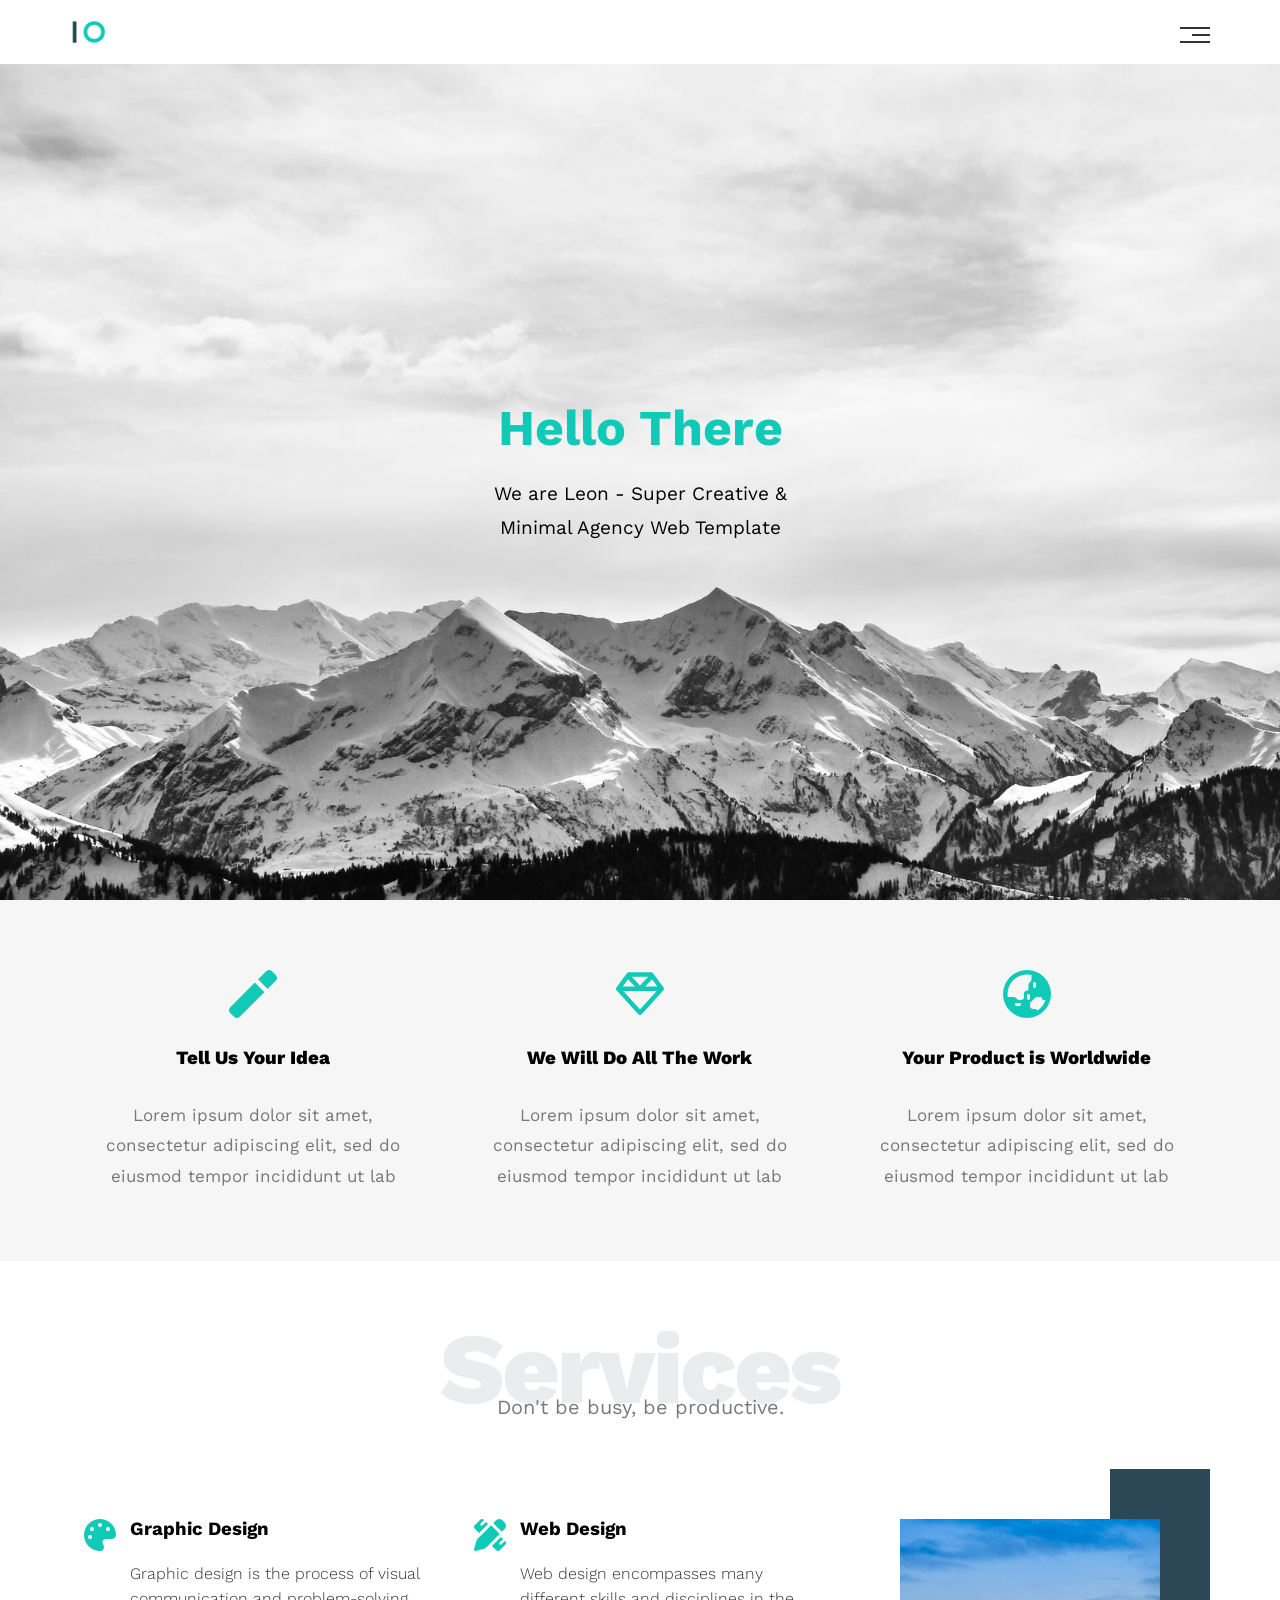
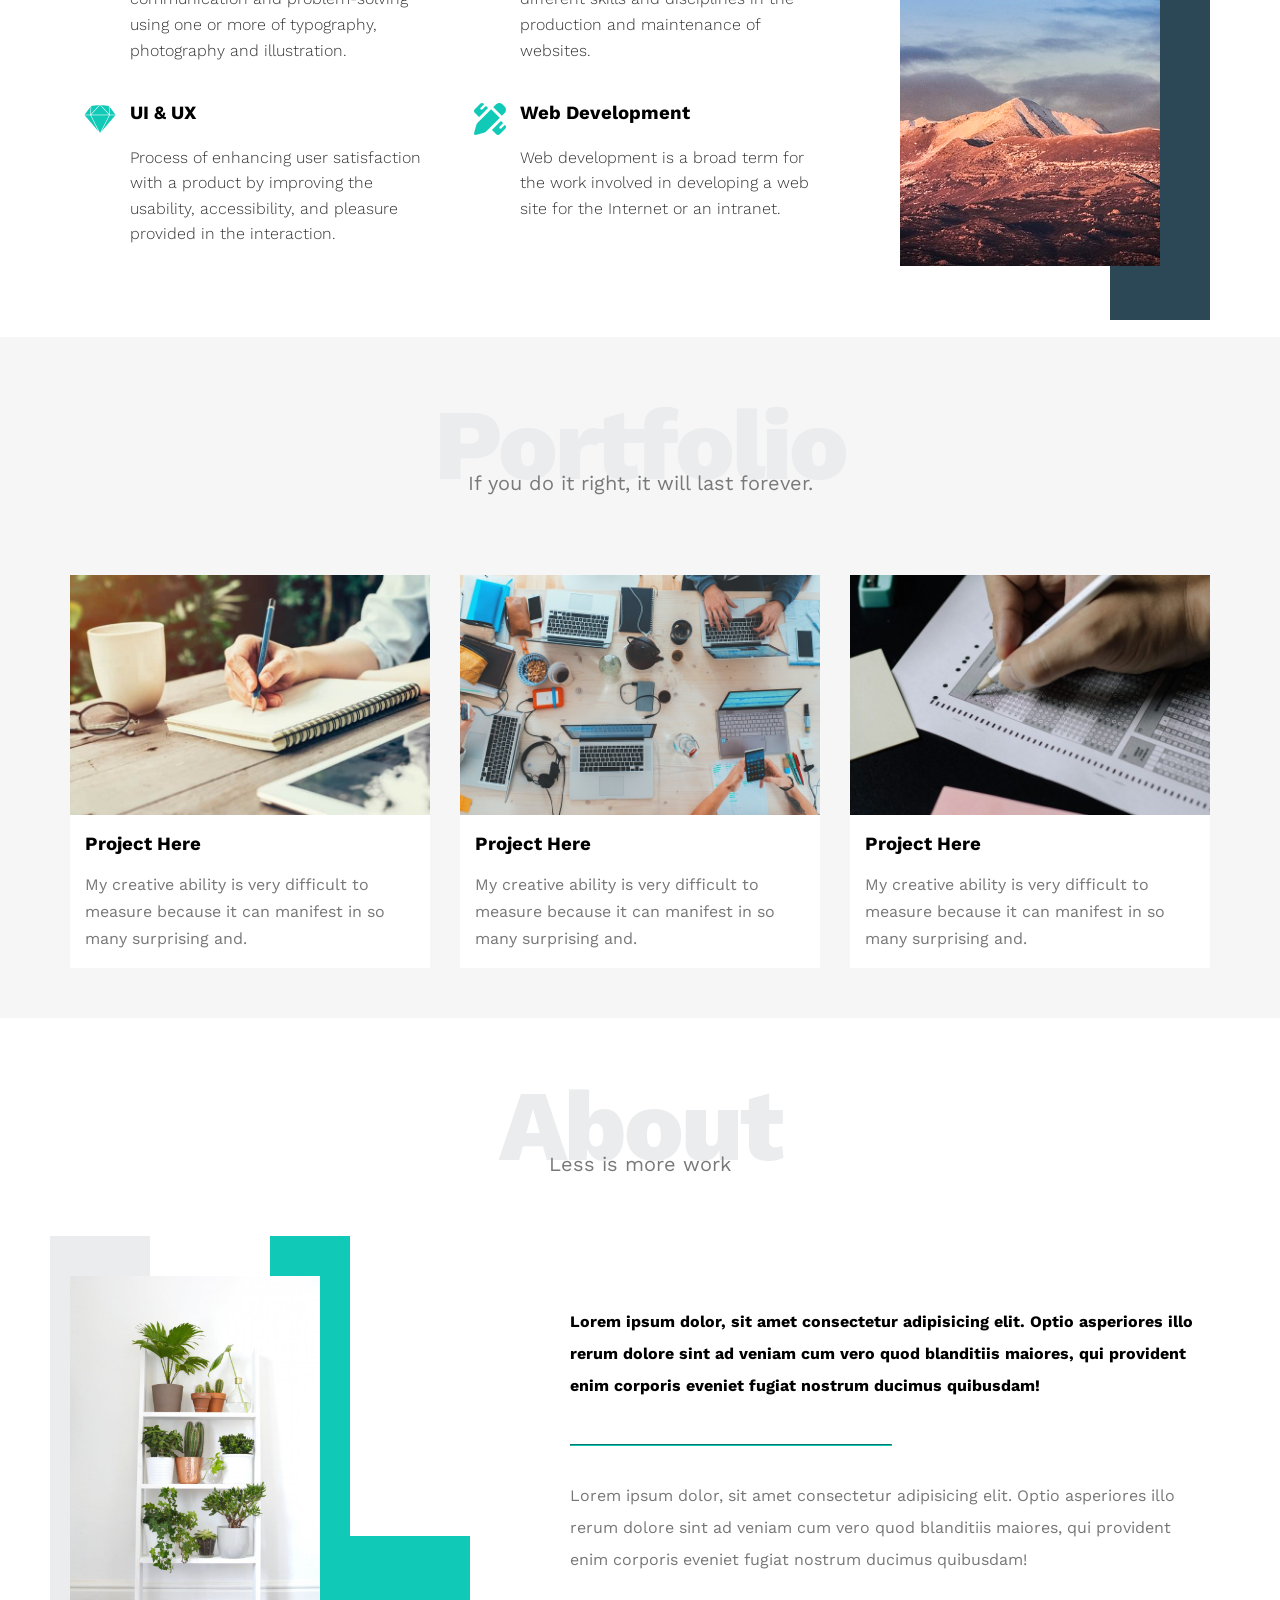
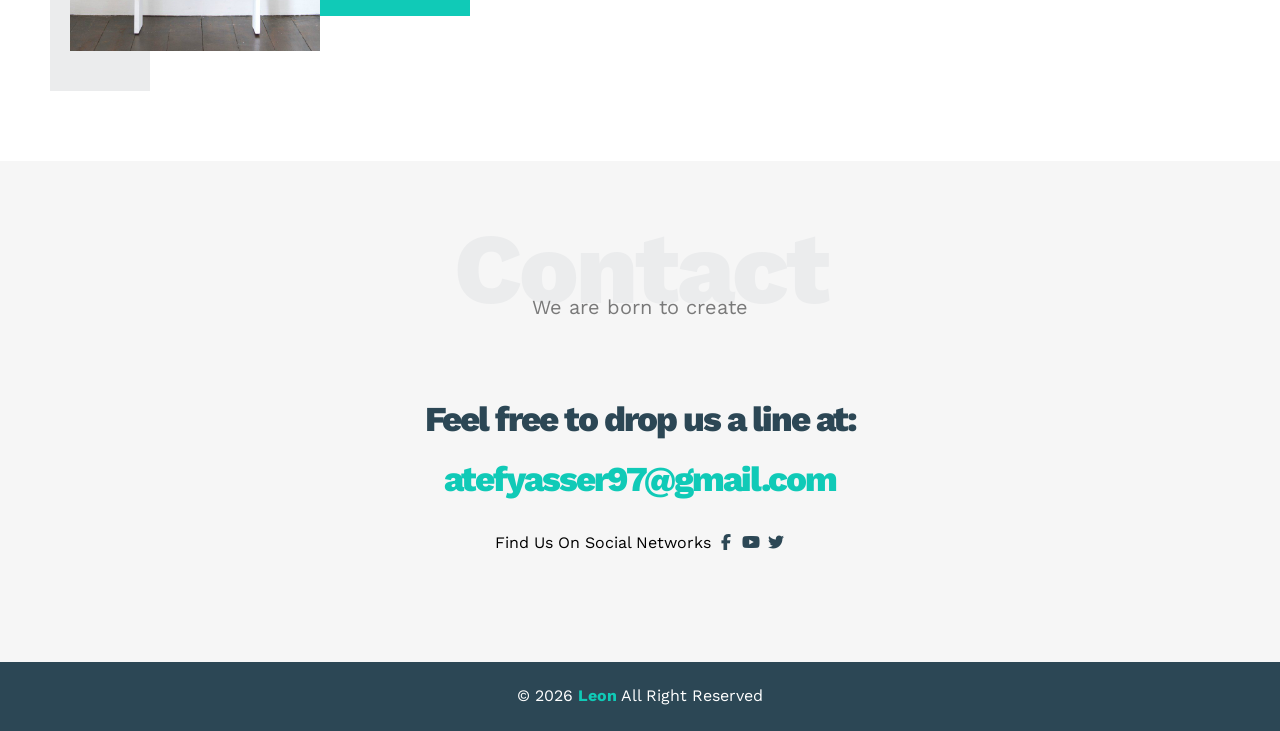
<file: Elzero-Template-01/index.html>
<!doctype html>
<html lang="en">
  <head>
    <meta charset="UTF-8" />
    <meta name="viewport" content="width=device-width, initial-scale=1.0" />
    <title>Leon | Template One</title>

    <!-- css files -->
    <link rel="stylesheet" href="./css/styles.css" />
    <link rel="stylesheet" href="./css/all.min.css" />
    <link rel="stylesheet" href="./css/normalize.css" />

    <!-- font -->
    <link rel="preconnect" href="https://fonts.googleapis.com" />
    <link rel="preconnect" href="https://fonts.gstatic.com" crossorigin />
    <link
      href="https://fonts.googleapis.com/css2?family=Work+Sans:ital,wght@0,100..900;1,100..900&display=swap"
      rel="stylesheet" />
  </head>
  <body>
    <!-- start header -->
    <header id="header">
      <div class="container">
        <img
          id="logo"
          src="./images/logo.png"
          alt="IO logo featuring a dark vertical bar followed by a teal circular ring and a dark rectangular shape on a transparent background." />
        <div id="links">
          <div id="icon">
            <span></span>
            <span></span>
            <span></span>
          </div>
          <ul id="navs">
            <li><a href="#services">Services</a></li>
            <li><a href="#portfolio">Portfolio</a></li>
            <li><a href="#about">About</a></li>
            <li><a href="#contact">Contact</a></li>
          </ul>
        </div>
      </div>
    </header>
    <!-- end header -->

    <!-- start landing -->
    <div id="landing">
      <div class="text">
        <h1>Hello There</h1>
        <p>We are Leon - Super Creative & Minimal Agency Web Template</p>
      </div>
    </div>
    <!-- end landing -->

    <!-- start features -->
    <section id="features">
      <div class="container">
        <div class="feat">
          <i class="fas fa-magic fa-3x"></i>
          <h3>Tell Us Your Idea</h3>
          <p>
            Lorem ipsum dolor sit amet, consectetur adipiscing elit, sed do
            eiusmod tempor incididunt ut lab
          </p>
        </div>
        <div class="feat">
          <i class="far fa-gem fa-3x"></i>
          <h3>We Will Do All The Work</h3>
          <p>
            Lorem ipsum dolor sit amet, consectetur adipiscing elit, sed do
            eiusmod tempor incididunt ut lab
          </p>
        </div>
        <div class="feat">
          <i class="fas fa-globe-asia fa-3x"></i>
          <h3>Your Product is Worldwide</h3>
          <p>
            Lorem ipsum dolor sit amet, consectetur adipiscing elit, sed do
            eiusmod tempor incididunt ut lab
          </p>
        </div>
      </div>
    </section>
    <!-- end features -->

    <!-- start services -->
    <section id="services">
      <div class="container">
        <h2 class="special-heading">Services</h2>
        <p>Don't be busy, be productive.</p>
        <div class="services-content">
          <div class="col">
            <div class="srv">
              <i class="fas fa-palette fa-2x"></i>
              <div class="text">
                <h3>Graphic Design</h3>
                <p>
                  Graphic design is the process of visual communication and
                  problem-solving using one or more of typography, photography
                  and illustration.
                </p>
              </div>
            </div>
            <div class="srv">
              <i class="fab fa-sketch fa-2x"></i>
              <div class="text">
                <h3>UI &amp; UX</h3>
                <p>
                  Process of enhancing user satisfaction with a product by
                  improving the usability, accessibility, and pleasure provided
                  in the interaction.
                </p>
              </div>
            </div>
          </div>
          <div class="col">
            <div class="srv">
              <i class="fas fa-pencil-ruler fa-2x"></i>
              <div class="text">
                <h3>Web Design</h3>
                <p>
                  Web design encompasses many different skills and disciplines
                  in the production and maintenance of websites.
                </p>
              </div>
            </div>
            <div class="srv">
              <i class="fas fa-pencil-ruler fa-2x"></i>
              <div class="text">
                <h3>Web Development</h3>
                <p>
                  Web development is a broad term for the work involved in
                  developing a web site for the Internet or an intranet.
                </p>
              </div>
            </div>
          </div>
          <div class="col">
            <div class="image image-column">
              <img
                src="images/services.jpg"
                alt="A snow-capped mountain peak bathed in warm golden sunlight under a partly cloudy blue sky." />
            </div>
          </div>
        </div>
      </div>
    </section>
    <!-- end services -->

    <!-- start portfolio -->
    <section id="portfolio">
      <div class="container">
        <h2 class="special-heading">Portfolio</h2>
        <p>If you do it right, it will last forever.</p>
        <div class="portfolio-content">
          <div class="card">
            <img src="images/portfolio-1.jpg" alt="" />
            <div class="info">
              <h3>Project Here</h3>
              <p>
                My creative ability is very difficult to measure because it can
                manifest in so many surprising and.
              </p>
            </div>
          </div>
          <div class="card">
            <img src="images/portfolio-2.jpg" alt="" />
            <div class="info">
              <h3>Project Here</h3>
              <p>
                My creative ability is very difficult to measure because it can
                manifest in so many surprising and.
              </p>
            </div>
          </div>
          <div class="card">
            <img src="images/portfolio-3.jpg" alt="" />
            <div class="info">
              <h3>Project Here</h3>
              <p>
                My creative ability is very difficult to measure because it can
                manifest in so many surprising and.
              </p>
            </div>
          </div>
        </div>
      </div>
    </section>
    <!-- end portfolio -->

    <!-- start about -->
    <section id="about">
      <div class="container">
        <h2 class="special-heading">About</h2>
        <p>Less is more work</p>
        <div class="about-content">
          <div class="image">
            <img
              src="./images/about.jpg"
              class="about-img"
              alt="A white ladder-style shelf against a white wall displaying several potted indoor plants, including leafy green plants, succulents, and cacti in assorted pots and glass containers." />
          </div>
          <div class="text">
            <p class="bold">
              Lorem ipsum dolor, sit amet consectetur adipisicing elit. Optio
              asperiores illo rerum dolore sint ad veniam cum vero quod
              blanditiis maiores, qui provident enim corporis eveniet fugiat
              nostrum ducimus quibusdam!
            </p>
            <hr class="break-line" />
            <p class="gray">
              Lorem ipsum dolor, sit amet consectetur adipisicing elit. Optio
              asperiores illo rerum dolore sint ad veniam cum vero quod
              blanditiis maiores, qui provident enim corporis eveniet fugiat
              nostrum ducimus quibusdam!
            </p>
          </div>
        </div>
      </div>
    </section>
    <!-- end about -->

    <!-- start contact -->
    <section id="contact">
      <div class="container">
        <h2 class="special-heading">Contact</h2>
        <p>We are born to create</p>
        <div class="contact-content">
          <p class="send-message">
            Feel free to drop us a line at:
            <a href="mailto:atefyasser97@gmail.com" class="direct-mail"
              >atefyasser97@gmail.com</a
            >
          </p>
          <p class="find-us">
            Find Us On Social Networks
            <i class="fa-brands fa-facebook-f"></i>
            <i class="fa-brands fa-youtube"></i>
            <i class="fa-brands fa-twitter"></i>
          </p>
        </div>
      </div>
    </section>
    <!-- end contact -->

    <!-- start footer -->
    <footer id="footer">
      <p>© 2026 <span class="special-word">Leon</span> All Right Reserved</p>
    </footer>
    <!-- end footer -->
  </body>
</html>
</file>
<file: Elzero-Template-01/css/styles.css>
/* General rules */
* {
  margin: 0;
  padding: 0;
  box-sizing: border-box;
  -webkit-box-sizing: border-box;
  -moz-box-sizing: border-box;
  -o-box-sizing: border-box;
}

ul {
  list-style-type: none;
}

a {
  text-decoration: none;
}

html {
  scroll-behavior: smooth;
}

body {
  font-family: "Work Sans", sans-serif;
}

:root {
  --main-color: #10cab7;
}

.container {
  padding-left: 15px;
  padding-right: 15px;
  margin-left: auto;
  margin-right: auto;
}

.special-heading {
  font-size: 100px;
  color: #ebeced;
  text-align: center;
  font-weight: 800;
  letter-spacing: -3px;
  margin: 0;
}

@media (max-width: 768px) {
  .special-heading {
    font-size: 60px;
  }
}

.special-heading + p {
  text-align: center;
  color: #797979;
  font-size: 20px;
  margin-top: -30px;
}

@media (max-width: 768px) {
  .special-heading + p {
    font-size: 20px;
    margin-top: -20px;
  }
}

.bold {
  font-weight: bold;
  color: black;
}

/* Small */
@media (min-width: 768px) {
  .container {
    width: 750px;
  }
}

/* Medium */
@media (min-width: 992px) {
  .container {
    width: 970px;
  }
}
/* Large */
@media (min-width: 1200px) {
  .container {
    width: 1170px;
  }
}

.break-line {
  width: 50%;
  border-color: var(--main-color);
  display: inline-block;
}

.gray {
  color: #777;
}

/* Layout */

/* start header */
#header {
  padding: 20px 0;
  background-color: white;
}

#header .container {
  display: flex;
  justify-content: space-between;
  align-items: center;
}

#logo {
  width: 60px;
}

#links {
  position: relative;
}

#links:hover #icon span:nth-child(2) {
  width: 100%;
}

#icon {
  display: flex;
  width: 30px;
  justify-content: flex-end;
  flex-wrap: wrap;
  cursor: pointer;
}

#icon span {
  width: 100%;
  height: 2px;
  background-color: #333;
  margin-top: 5px;
}

#icon span:nth-child(2) {
  width: 60%;
  transition: 0.3s linear;
}

#navs {
  background-color: #f6f6f6;
  position: absolute;
  top: calc(100% + 15px);
  display: none;
  right: 12%;
}

#navs::before {
  content: "";
  border-width: 10px;
  border-style: solid;
  border-color: transparent transparent #f6f6f6 transparent;
  position: absolute;
  bottom: 100%;
  right: 5px;
}

#navs li a {
  padding: 15px;
  display: block;
  width: 200px;
  color: #333;
  border-bottom: 1px solid #ddd;
  font-size: 16px;
  transition: 0.3s linear;
}

#navs li:last-child a {
  border: none;
}

#navs li a:hover {
  padding-left: 25px;
}

#links:hover #navs {
  display: block;
}

/* end header */

/* start landing */

#landing {
  background-image: url(../images/landing.jpg);
  height: calc(100vh - 64px);
  background-size: cover;
  display: flex;
  justify-content: center;
  align-items: center;
}

#landing .text {
  text-align: center;
  width: 320px;
}

#landing .text h1 {
  color: var(--main-color);
  font-size: 50px;
}

#landing .text p {
  font-size: 19px;
  line-height: 1.8;
  margin-block: 20px;
}

/* end landing */

/* start features */
#features {
  padding-block: 50px;
  background-color: #f6f6f6;
}

#features .container {
  display: grid;
  grid-template-columns: repeat(auto-fill, minmax(300px, 1fr));
  grid-gap: 20px;
  padding-inline: 15px;
  margin-inline: auto;
}

.feat {
  padding: 20px;
  text-align: center;
}

.feat i {
  color: var(--main-color);
}

.feat h3 {
  margin-block: 30px;
  font-weight: 800;
}

.feat p {
  color: #777;
  line-height: 1.8;
  font-size: 17px;
}

/* end features */

/* start services */

#services {
  padding-block: 50px;
}

.services-content {
  display: grid;
  grid-template-columns: repeat(auto-fill, minmax(300px, 1fr));
  grid-gap: 30px;
  margin-top: 100px;
}

.srv {
  display: flex;
  margin-bottom: 40px;
}

@media screen and (max-width: 768px) {
  .srv {
    flex-direction: column;
    text-align: center;
  }
}

.srv i {
  color: var(--main-color);
  flex-basis: 60px;
}

@media screen and (max-width: 768px) {
  .srv i {
    display: block;
    margin: 0 auto;
  }
}

.srv .text {
  flex: 1;
}

.srv .text h3 {
  margin: 0 0 20px;
}

.srv .text p {
  color: #333;
  line-height: 1.6;
  font-weight: 300;
}

.services-content .image {
  text-align: center;
  position: relative;
}

@media screen and (max-width: 1199px) {
  .services-content .image {
    display: none;
  }
}

.services-content .image::before {
  content: "";
  width: 100px;
  height: calc(100% + 100px);
  background-color: #2c4755;
  z-index: -1;
  position: absolute;
  right: 0;
  top: -50px;
}

.services-content .image img {
  width: 260px;
}

/* end services */

/* start portfolio */

#portfolio {
  background-color: #f6f6f6;
  padding-block: 50px;
}

.portfolio-content {
  display: grid;
  grid-template-columns: repeat(auto-fill, minmax(300px, 1fr));
  grid-gap: 30px;
  margin-top: 80px;
}

.portfolio-content .card {
  background-color: white;
}

.portfolio-content .card img {
  width: 100%;
}

.portfolio-content .info {
  padding: 15px;
}

.portfolio-content .card h3 {
  margin: 0;
}

.portfolio-content .card p {
  line-height: 1.7;
  color: #777;
  margin-top: 15px;
}
/* end portfolio */

/* start about section */

#about {
  padding-top: 50px;
  padding-bottom: 110px;
}

.about-content {
  display: flex;
  justify-content: space-between;
  margin-top: 100px;
  flex-wrap: wrap;
}

@media screen and (max-width: 991px) {
  .about-content {
    flex-direction: column;
    text-align: center;
  }
}

.about-content .image {
  position: relative;
  width: 250px;
  height: 375px;
}

@media screen and (max-width: 991px) {
  .about-content .image {
    margin: 0 auto 75px;
  }
}

.about-content .image::before {
  content: "";
  width: 100px;
  display: block;
  height: calc(100% + 80px);
  background-color: #ebeced;
  position: absolute;
  top: -40px;
  left: -20px;
}

@media screen and (max-width: 991px) {
  .about-content .image::before {
    display: none;
  }
}

.about-content .image::after {
  content: "";
  width: 120px;
  height: 300px;
  display: block;
  position: absolute;
  top: -40px;
  right: -150px;
  z-index: -1;
  border-left: 80px solid var(--main-color);
  border-bottom: 80px solid var(--main-color);
}

@media screen and (max-width: 991px) {
  .about-content .image::after {
    display: none;
  }
}

.about-img {
  width: 250px;
  position: relative;
  display: block;
}

.about-content .text {
  flex-basis: calc(100% - 500px);
}

@media screen and (max-width: 991px) {
  .about-content {
    flex-direction: column;
    text-align: center;
  }
}

.about-content .text p {
  line-height: 2;
  padding-block: 30px;
  flex-basis: calc(100% - 500px);
}

/* end about section */

/* start contact section */

#contact {
  background-color: #f6f6f6;
  padding-top: 50px;
  padding-bottom: 110px;
}

.contact-content {
  margin-top: 80px;
}

.send-message {
  color: #2c4755;
  font-weight: 800;
  font-size: 35px;
  text-align: center;
  letter-spacing: -2px;
  margin-bottom: 15px;
}

.direct-mail {
  display: block;
  color: var(--main-color);
  padding-block: 20px;
}

.find-us {
  text-align: center;
}

.find-us i {
  color: #2c4755;
}

/* end contact section */

/* start footer section */

footer {
  background-color: #2c4755;
  color: white;
  padding: 25px;
  text-align: center;
  font-weight: 400;
}

.special-word {
  color: var(--main-color);
  font-weight: 700;
}

/* end footer section */
</file>
